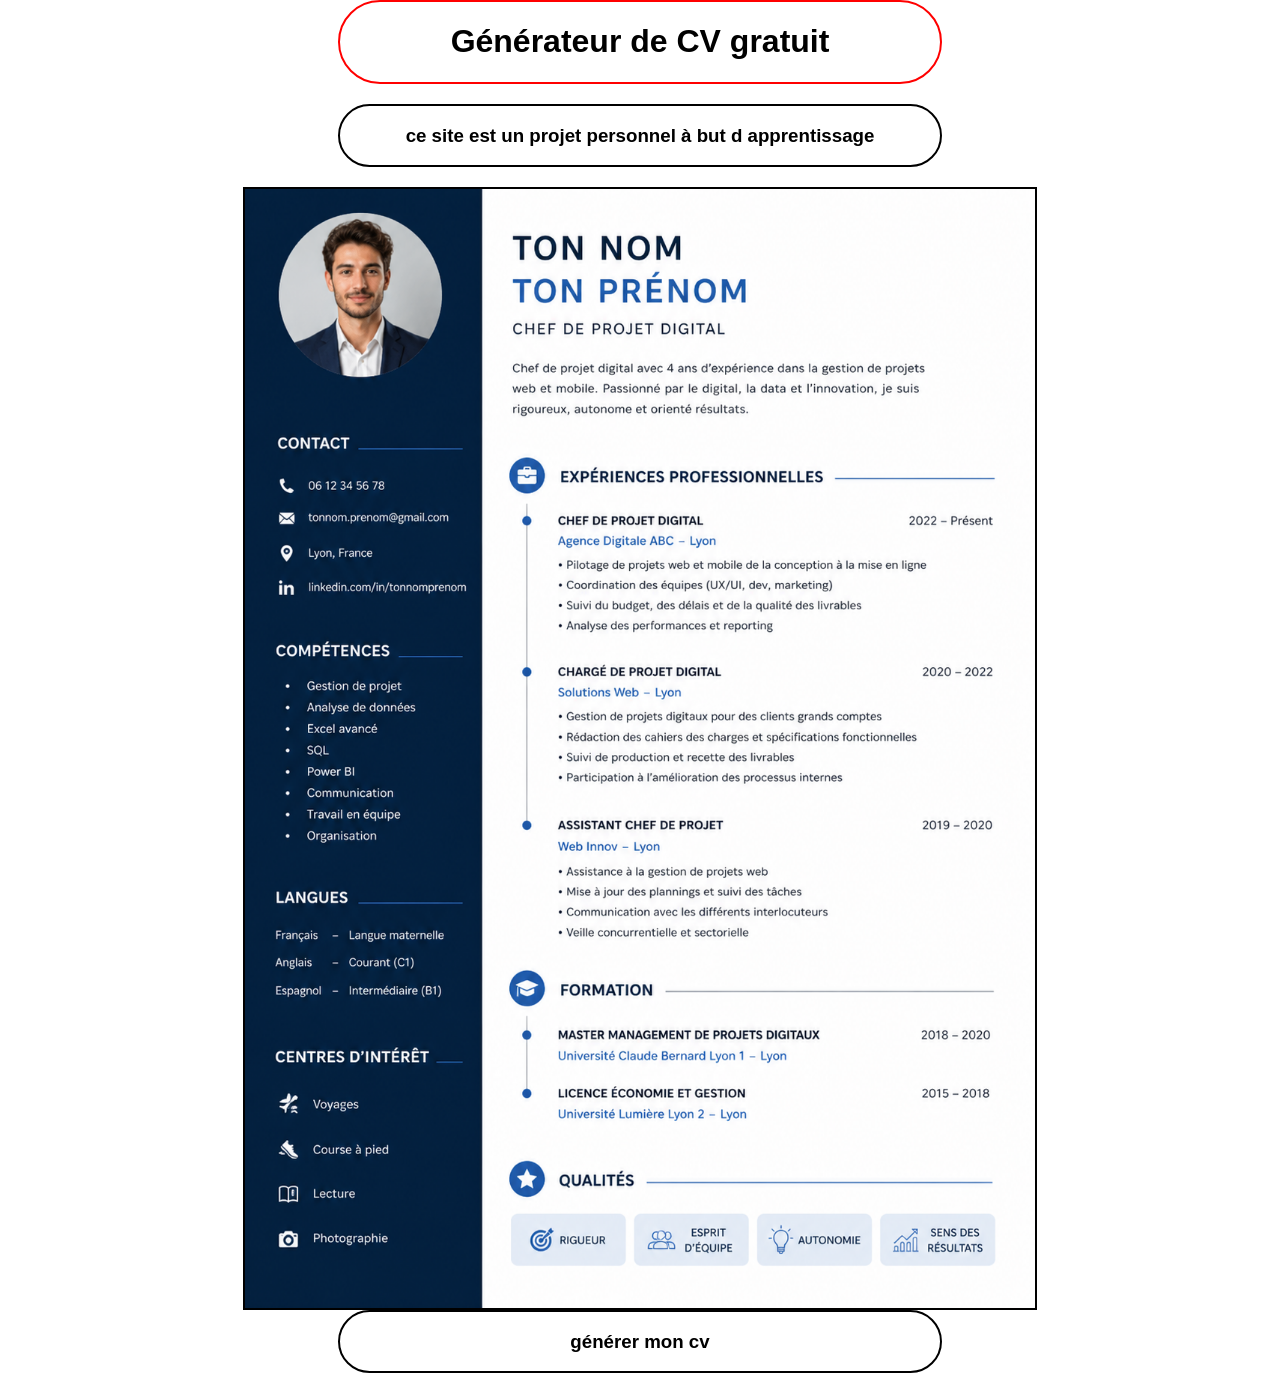
<file: index.html>
<!DOCTYPE html>
<html>
<head>
    <title>GenCV</title>
    <link rel="stylesheet" href="style.css">
</head>
<body>
        <div id="d1">
            <h1>Générateur de CV gratuit
                </h1>
                    </div>
        
                    <div id="d2">
            <h3>ce site est un projet personnel à but d apprentissage
                </h3>
                    </div>
        
        <div id="d3">
            <a href="formulaire1.html"> 
                <img id="cv" src="cvexemple.png" alt="générer mon cv">
                 </a>
                    </div>
        <div id="d4">
            <h3>générer mon cv</h3>
        </div>
  
<script src="script.js"></script>
</body>
</html>
</file>
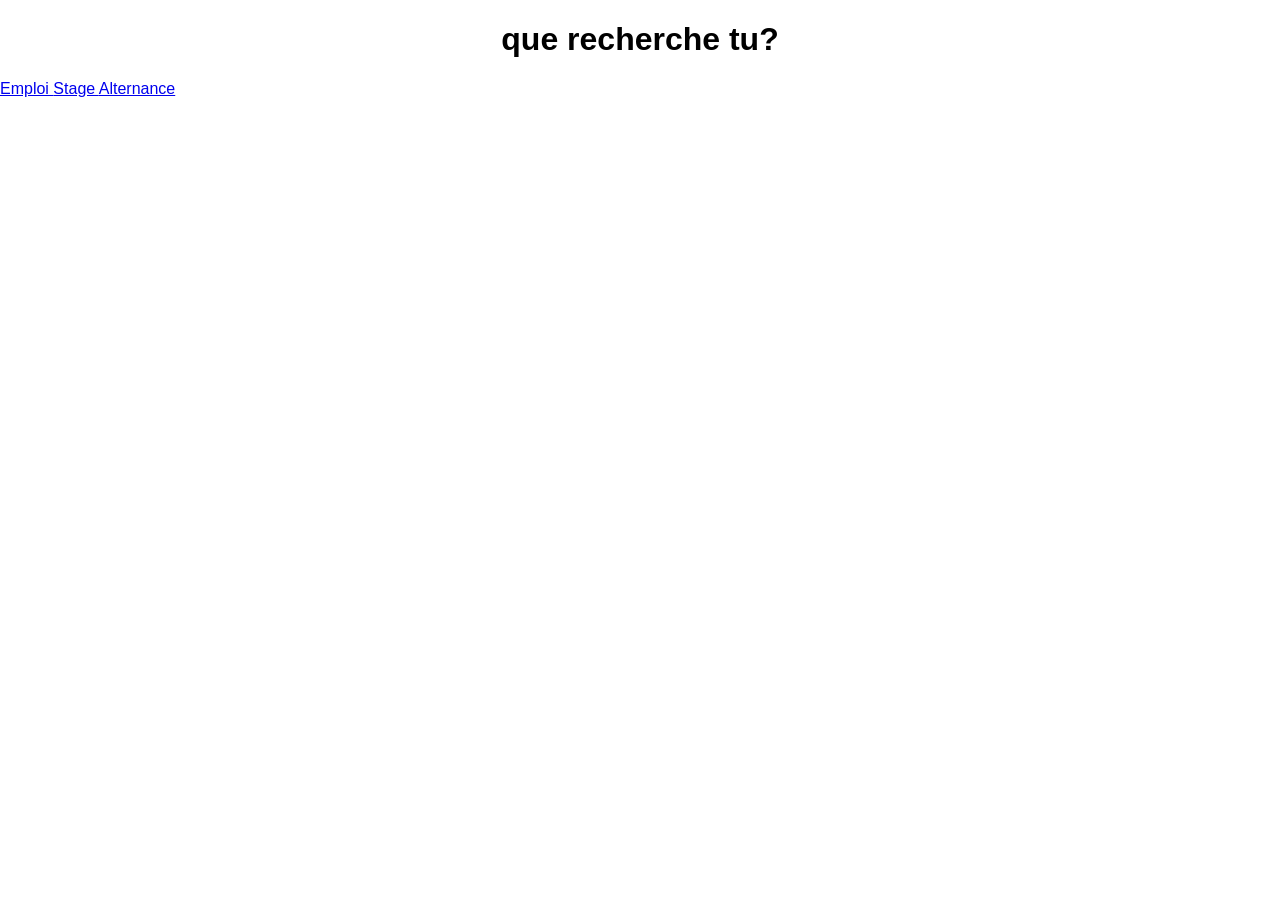
<file: formulaire1.html>
<!DOCTYPE html>
<html lang="fr">

<head>
    <meta charset="UTF-8">
    <meta name="viewport" content="width=device-width, initial-scale=1.0">
    <title>Mon site</title>

    <link rel="stylesheet" href="style.css">
</head>

<body>
    
    <div id="q"><h1>que recherche tu?</h1></div>
    <a href="formulaire2.html" onclick="sauvegarderObjectif('emploi')">
    Emploi
</a>

<a href="formulaire2.html" onclick="sauvegarderObjectif('stage')">
    Stage
</a>

<a href="formulaire2.html" onclick="sauvegarderObjectif('stage')">
    Alternance
</a>
    


    
<script src="script.js"></script>
</body>

</html>
</file>
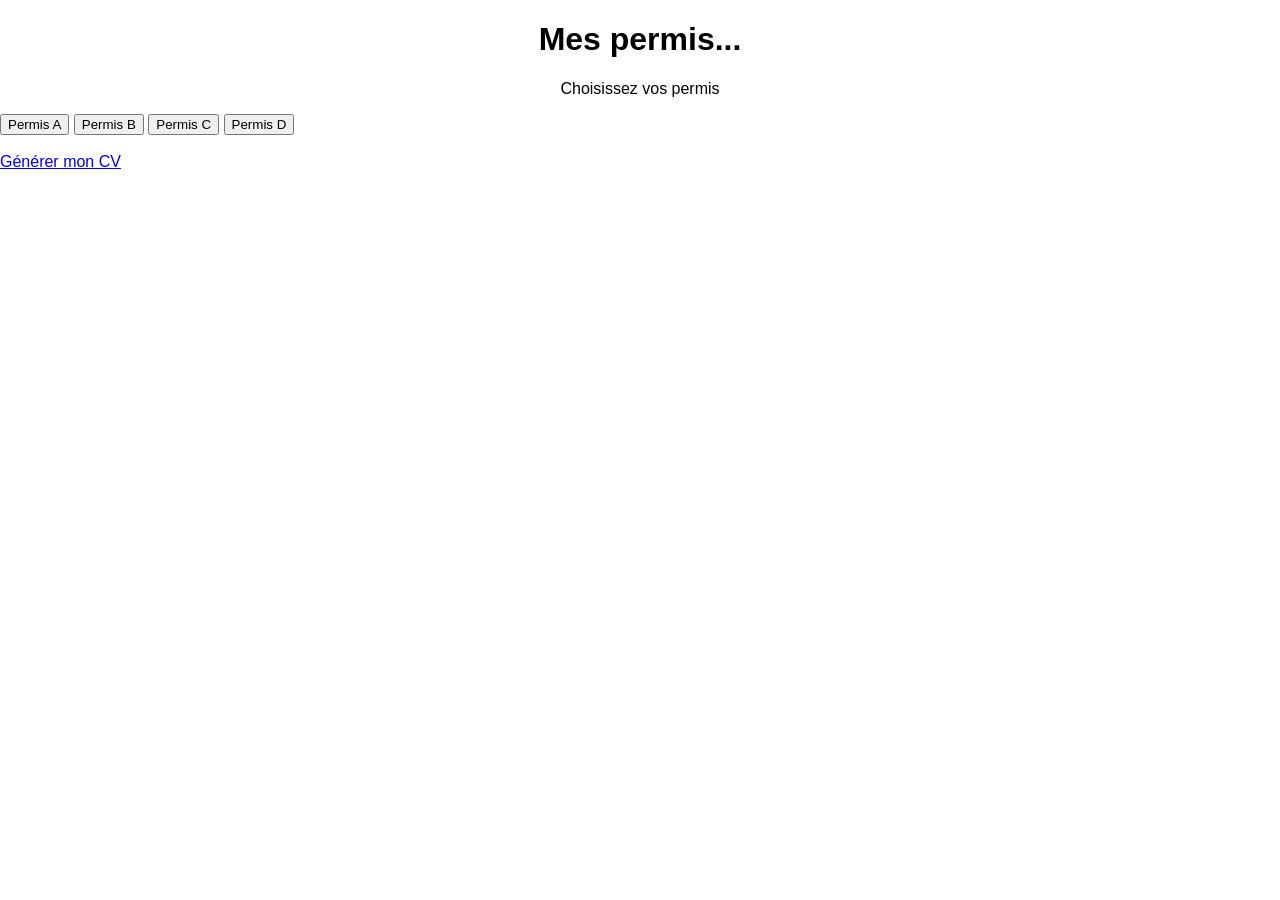
<file: formulaire10.html>
<!DOCTYPE html>
<html lang="fr">

<head>
    <meta charset="UTF-8">
    <title>Permis</title>
    <link rel="stylesheet" href="style.css">
</head>

<body>

    <div id="q">
        <h1>Mes permis...</h1>
    </div>

    <div id="q">
        <p>Choisissez vos permis</p>
    </div>

    <button onclick="ajouterPermis('Permis A', this)">Permis A</button>
    <button onclick="ajouterPermis('Permis B', this)">Permis B</button>
    <button onclick="ajouterPermis('Permis C', this)">Permis C</button>
    <button onclick="ajouterPermis('Permis D', this)">Permis D</button>

    <br><br>

    <a href="formulaire11.html">Générer mon CV</a>

    <script src="script.js"></script>

</body>

</html>
</file>
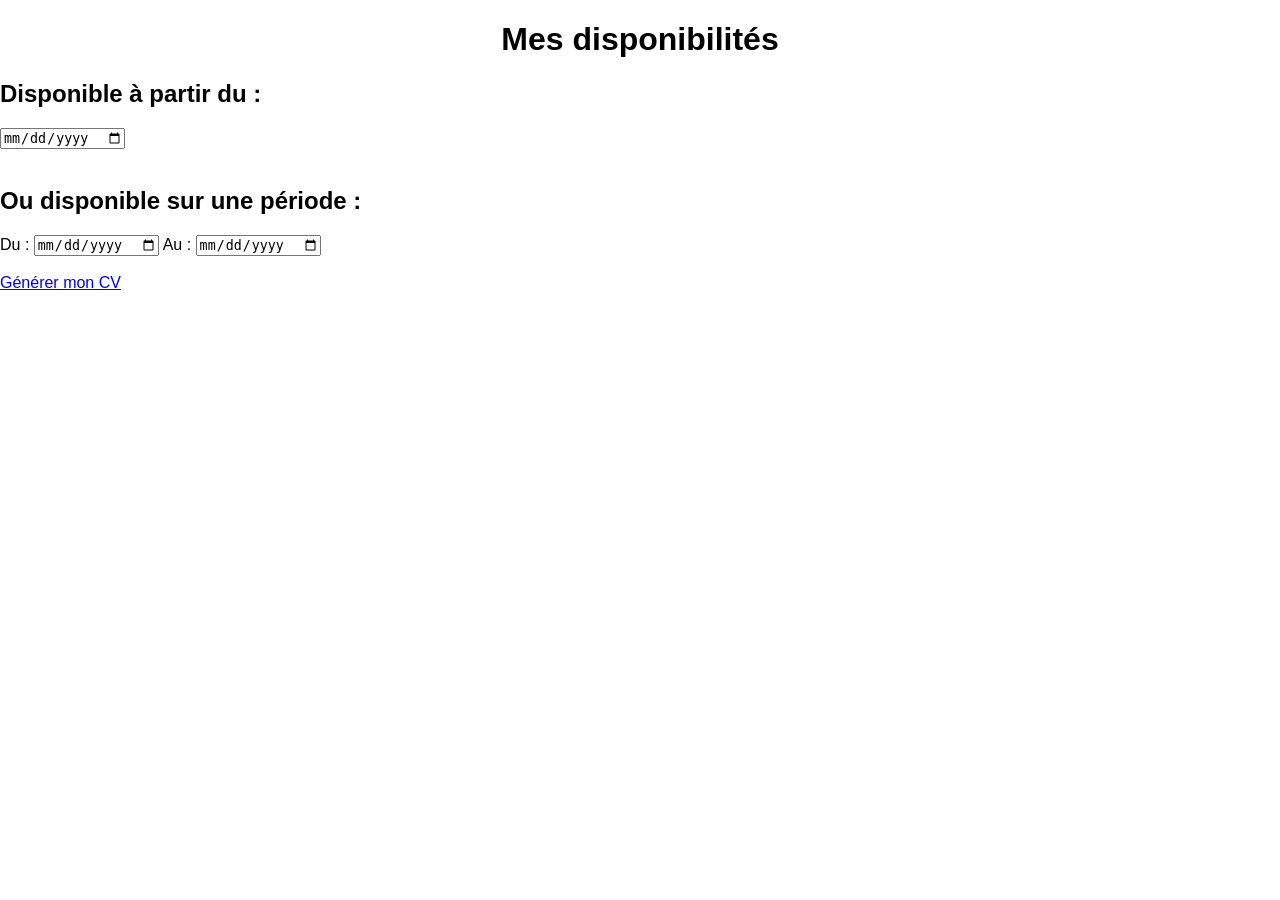
<file: formulaire11.html>
<!DOCTYPE html>
<html lang="fr">

<head>
    <meta charset="UTF-8">
    <title>Disponibilité</title>
    <link rel="stylesheet" href="style.css">
</head>

<body>

    <div id="q">
        <h1>Mes disponibilités</h1>
    </div>

    <h2>Disponible à partir du :</h2>

    <input type="date" id="dateDebut">

    <br><br>

    <h2>Ou disponible sur une période :</h2>

    <label>Du :</label>
    <input type="date" id="datePeriodeDebut">

    <label>Au :</label>
    <input type="date" id="datePeriodeFin">

    <br><br>
    <a href="gencv1.html" onclick="sauvegarderDisponibilite()">Générer mon CV

    </a>

    <script src="script.js"></script>

</body>

</html>
</file>
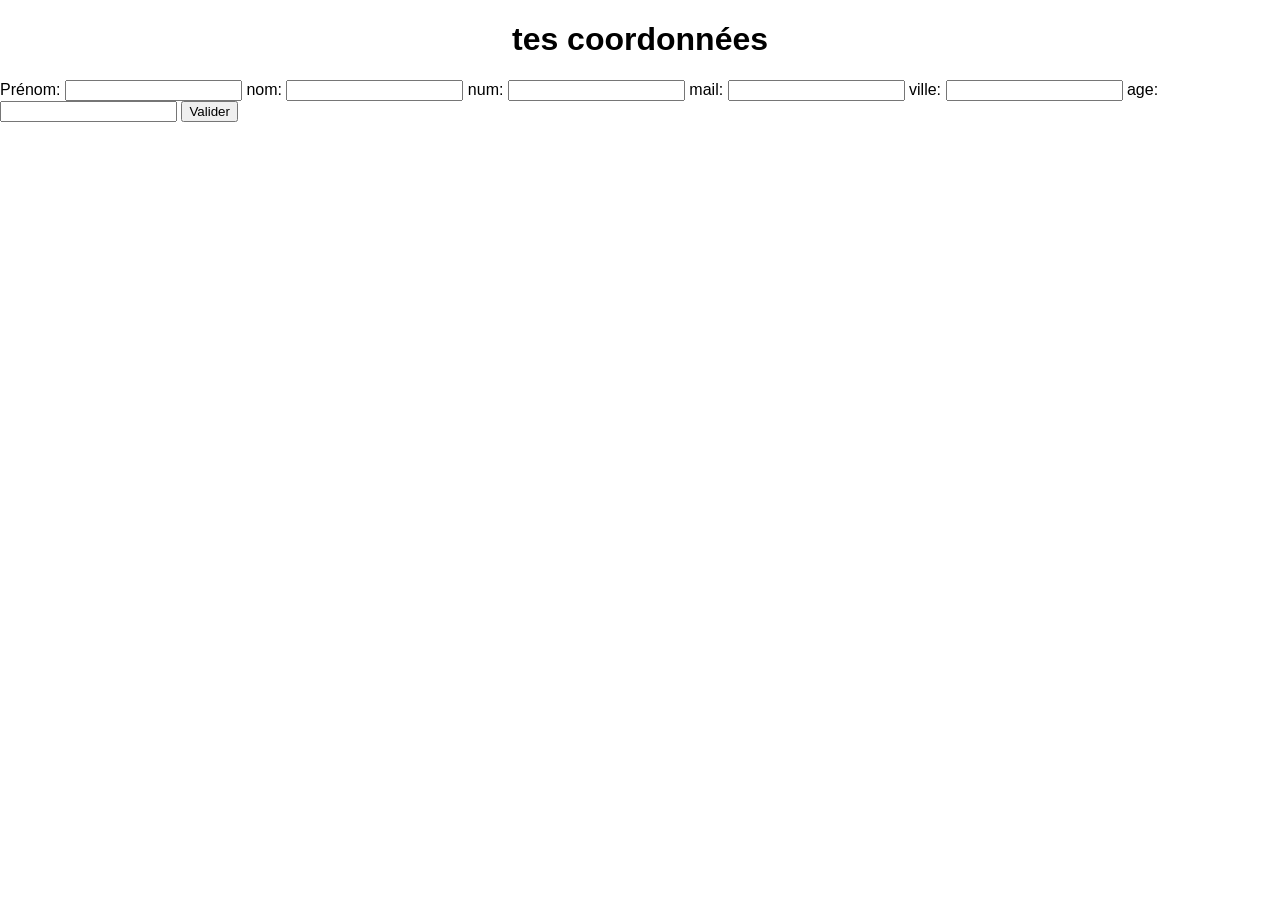
<file: formulaire2.html>
<!DOCTYPE html>
<html lang="fr">

<head>
    <meta charset="UTF-8">
    <meta name="viewport" content="width=device-width, initial-scale=1.0">
    <title>Mon site</title>

    <link rel="stylesheet" href="style.css">
</head>

<body>
    <div id="q"><h1>tes coordonnées</h1></div>
    <form onsubmit="sauvegarder(event)" action="formulaire3.html">
        <label for="prénom">Prénom:</label>
        <input type="text" id="prenom">

        <label for="nom">nom:</label>
        <input type="text" id="nom">

        <label for="num">num:</label>
        <input type="text" id="num">

        <label for="mail">mail:</label>
        <input type="text" id="mail">

        <label for="ville">ville:</label>
        <input type="text" id="ville">

        <label for="age">age:</label>
        <input type="text" id="age">

        <button type="submit">  Valider </button>
    </form>
    
    


    
<script src="script.js"></script>
</body>

</html>
</file>
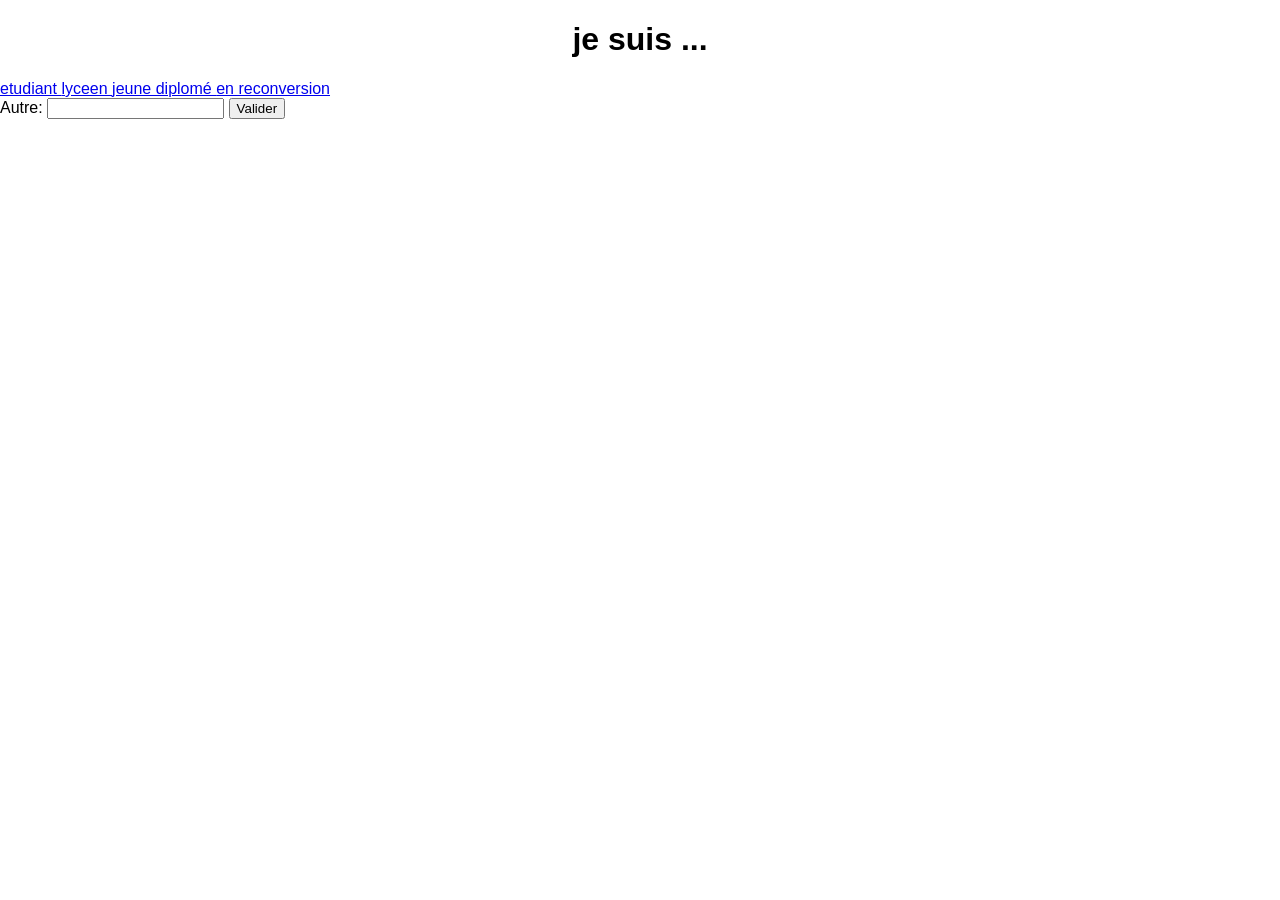
<file: formulaire3.html>
<!DOCTYPE html>
<html lang="fr">

<head>
    <meta charset="UTF-8">
    <meta name="viewport" content="width=device-width, initial-scale=1.0">
    <title>Mon site</title>

    <link rel="stylesheet" href="style.css">
</head>

<body>
    
    <div id="q"><h1>je suis ... </h1></div>

    <a href="formulaire4.html" onclick="sauvegarderjesuis('etudiant')">
    etudiant
</a>

<a href="formulaire4.html" onclick="sauvegarderjesuis('lyceen')">
    lyceen
</a>

<a href="formulaire4.html" onclick="sauvegarderjesuis('jeune diplome')">
    jeune diplomé
</a>

<a href="formulaire4.html" onclick="sauvegarderjesuis('en reconversion')">
    en reconversion
</a>

   <form onsubmit="sauvegarderjesuisautre()" action="formulaire4.html"> 
   
    <label for="jesuis" >Autre:</label>
    <input type="text" id="jesuis">

    <button type="submit">Valider</button>
        </form>
    





    
<script src="script.js"></script>

</body>

</html>
</file>
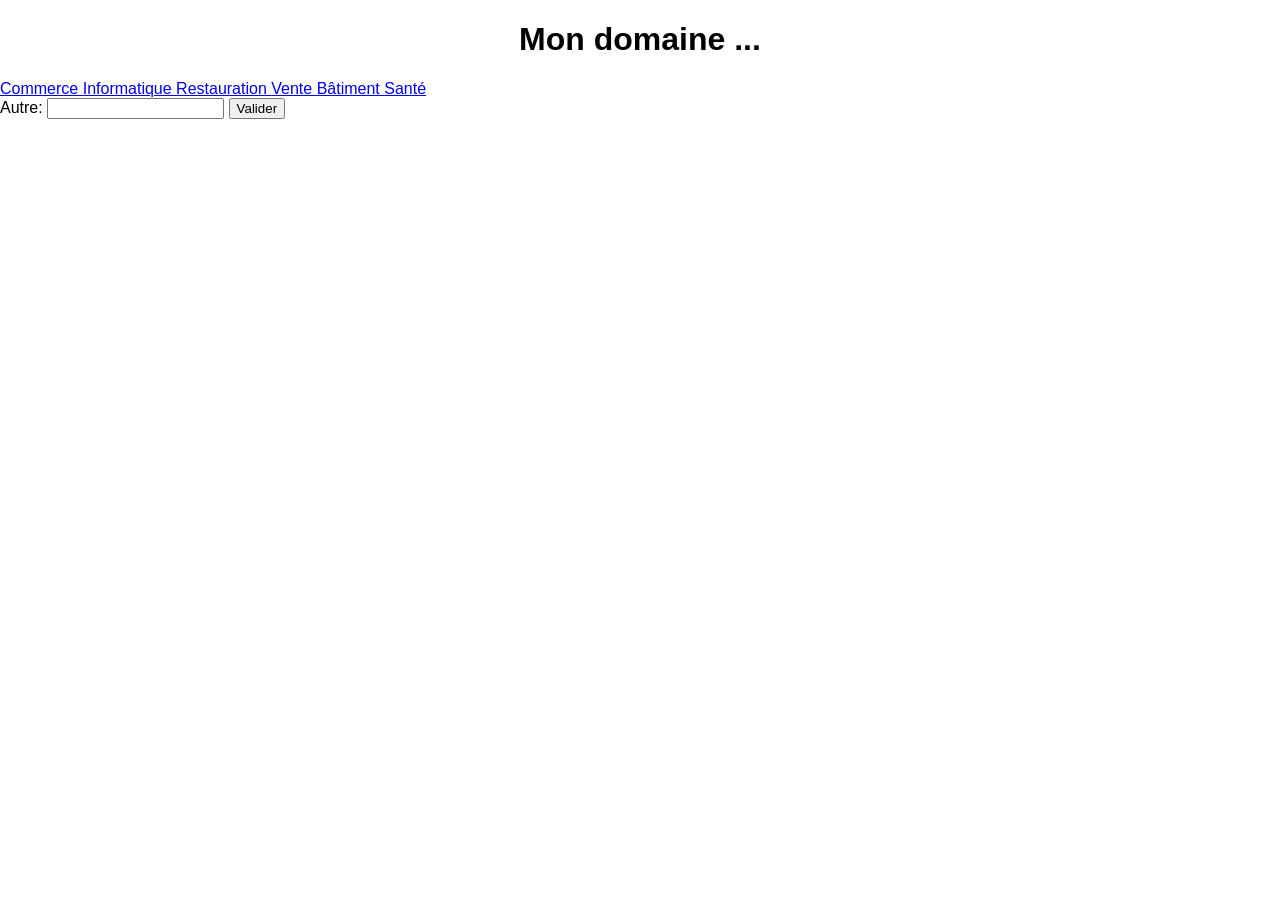
<file: formulaire4.html>
<!DOCTYPE html>
<html lang="fr">

<head>
    <meta charset="UTF-8">
    <meta name="viewport" content="width=device-width, initial-scale=1.0">
    <title>Mon site</title>

    <link rel="stylesheet" href="style.css">
</head>

<body>
    
    <div id="q"><h1>Mon domaine ... </h1></div>

<a href="formulaire5.html" onclick="sauvegarderdomaine('le secteur commerce')">
    Commerce
</a>

<a href="formulaire5.html" onclick="sauvegarderdomaine('le secteur informatique')">
    Informatique
</a>

<a href="formulaire5.html" onclick="sauvegarderdomaine('le secteur restauration')">
    Restauration
</a>

<a href="formulaire5.html" onclick="sauvegarderdomaine('le secteur vente')">
    Vente
</a>

<a href="formulaire5.html" onclick="sauvegarderdomaine('le secteur bâtiment')">
    Bâtiment
</a>

<a href="formulaire5.html" onclick="sauvegarderdomaine('le secteur santé')">
    Santé
</a>


   <form onsubmit="sauvegarderdomaineautre()" action="formulaire5.html"> 
   
    <label for="domaine" >Autre:</label>
    <input type="text" id="domaine">

    <button type="submit">Valider</button>
        </form>
    





    
<script src="script.js"></script>

</body>

</html>
</file>
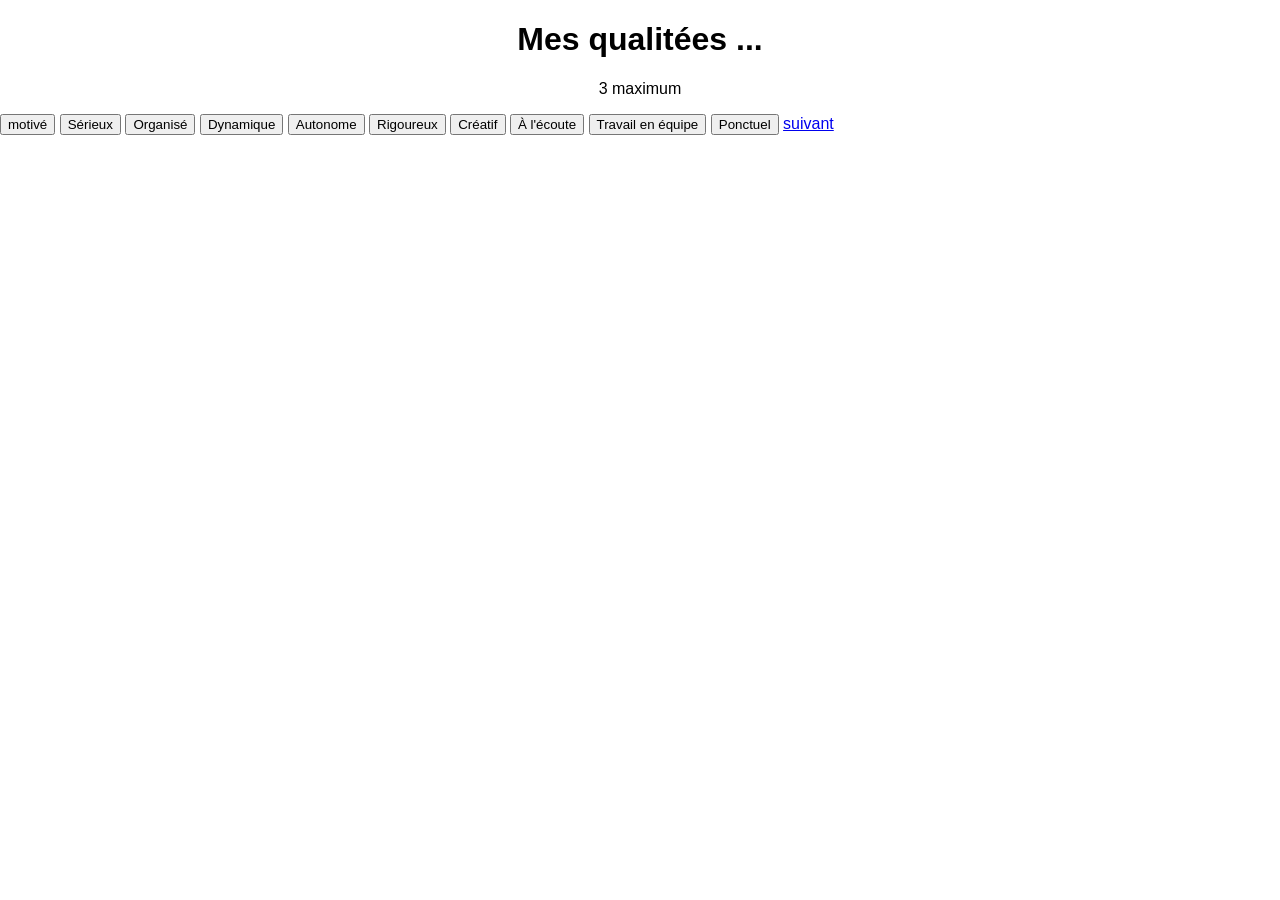
<file: formulaire5.html>
<!DOCTYPE html>
<html lang="fr">

<head>
    <meta charset="UTF-8">
    <meta name="viewport" content="width=device-width, initial-scale=1.0">
    <title>Mon site</title>

    <link rel="stylesheet" href="style.css">
</head>

<body>
    
    <div id="q"><h1>Mes qualitées ... </h1></div>
    <div id="q"><p>3 maximum </p></div>

    <button onclick="ajouterqualitee('motivé', this)">motivé</button>
    <button onclick="ajouterqualitee('Sérieux', this)">Sérieux</button>
    <button onclick="ajouterqualitee('Organisé', this)">Organisé</button>
    <button onclick="ajouterqualitee('Dynamique', this)">Dynamique</button>
    <button onclick="ajouterqualitee('Autonome', this)">Autonome</button>
    <button onclick="ajouterqualitee('Rigoureux', this)">Rigoureux</button>
    <button onclick="ajouterqualitee(' Créatif', this)"> Créatif</button>
    <button onclick="ajouterqualitee('À l écoute', this)">À l'écoute</button>
    <button onclick="ajouterqualitee('Travail en équipe', this)">Travail en équipe</button>
    <button onclick="ajouterqualitee('Ponctuel', this)">Ponctuel</button>
    <a href="formulaire6.html">suivant</a>
   
<script src="script.js"></script>

</body>

</html>
</file>
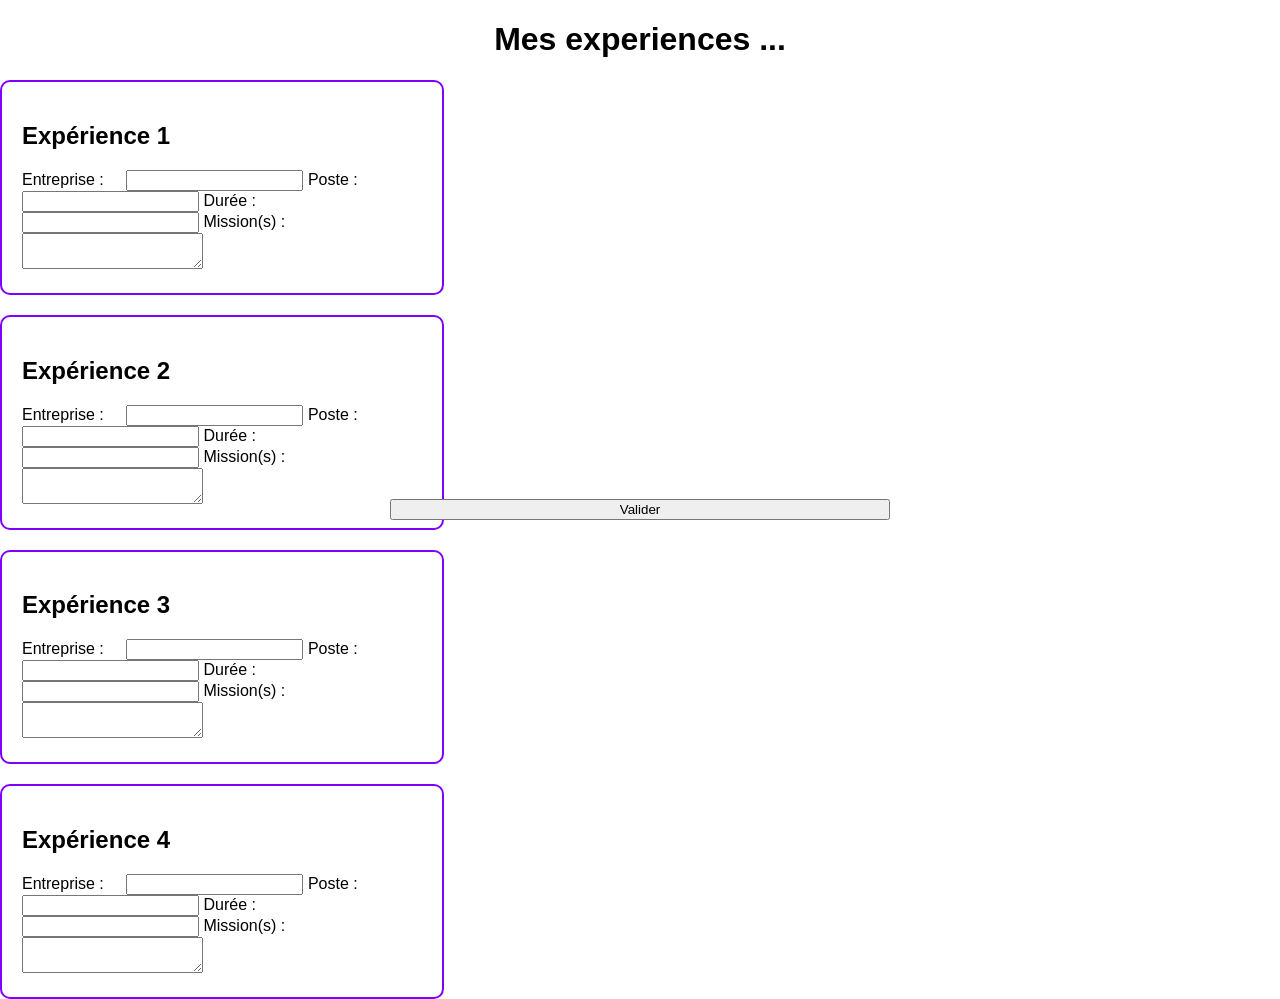
<file: formulaire6.html>
<!DOCTYPE html>
<html lang="fr">

<head>
    <meta charset="UTF-8">
    <meta name="viewport" content="width=device-width, initial-scale=1.0">
    <title>Mon site</title>

    <link rel="stylesheet" href="style.css">
</head>

<body>
    
    <div id="q"><h1>Mes experiences ... </h1></div>

    <form onsubmit="sauvegarderToutesLesExperiences()" action="formulaire7.html">

    <div class="experiences">

        <h2>Expérience 1</h2>

        <label>Entreprise :</label>
        <input type="text" id="entreprise1">

        <label>Poste :</label>
        <input type="text" id="poste1">

        <label>Durée :</label>
        <input type="text" id="duree1">

        <label>Mission(s) :</label>
        <textarea id="mission1"></textarea>
    </div>

    <div class="experiences">

        <h2>Expérience 2</h2>

        <label>Entreprise :</label>
        <input type="text" id="entreprise2">

        <label>Poste :</label>
        <input type="text" id="poste2">

        <label>Durée :</label>
        <input type="text" id="duree2">

        <label>Mission(s) :</label>
        <textarea id="mission2"></textarea>
    </div>

    <div class="experiences">

        <h2>Expérience 3</h2>

        <label>Entreprise :</label>
        <input type="text" id="entreprise3">

        <label>Poste :</label>
        <input type="text" id="poste3">

        <label>Durée :</label>
        <input type="text" id="duree3">

        <label>Mission(s) :</label>
        <textarea id="mission3"></textarea>
    </div>

     <div class="experiences">
    
        <h2>Expérience 4</h2>

        <label>Entreprise :</label>
        <input type="text" id="entreprise4">

        <label>Poste :</label>
        <input type="text" id="poste4">

        <label>Durée :</label>
        <input type="text" id="duree4">

        <label>Mission(s) :</label>
        <textarea id="mission4"></textarea>
    </div>


    <button type="submit" id="exp">Valider</button>

</form>

   


<script src="script.js"></script>

</body>

</html>
</file>
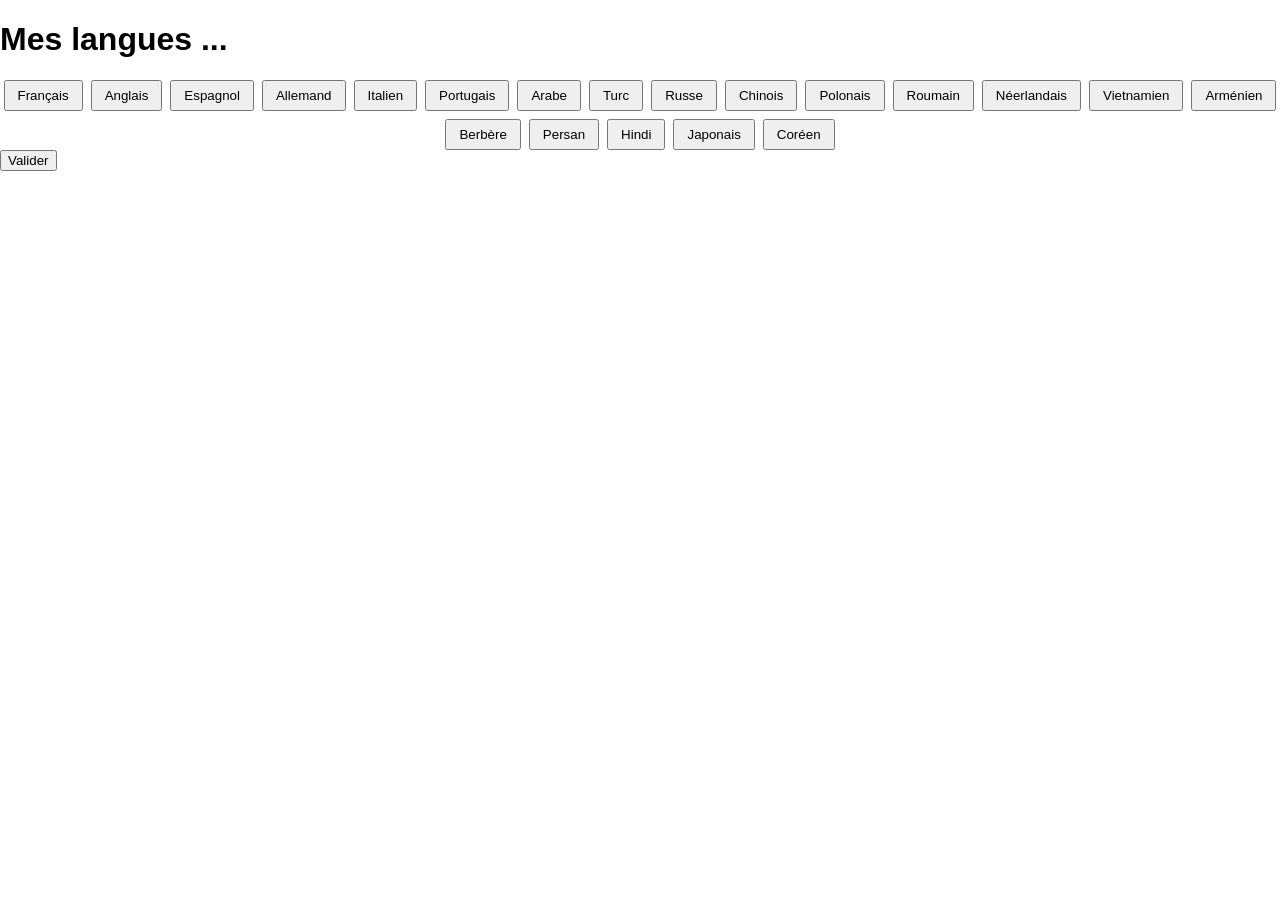
<file: formulaire7.html>
<!DOCTYPE html>
<html lang="fr">
<head>
    <meta charset="UTF-8">
    <title>Mes langues</title>
    <link rel="stylesheet" href="style.css">
</head>

<body>

    <h1>Mes langues ...</h1>

    <div class="langues" id="listeLangues"></div>

    <div id="zoneNiveau">
        <h2 id="titreNiveau">Choisis ton niveau</h2>

        <button onclick="choisirNiveau('Débutant')">Débutant</button>
        <button onclick="choisirNiveau('Intermédiaire')">Intermédiaire</button>
        <button onclick="choisirNiveau('Avancé')">Avancé</button>
        <button onclick="choisirNiveau('Courant')">Courant</button>
        <button onclick="choisirNiveau('Langue maternelle')">Langue maternelle</button>
    </div>

    <button id="valider-langues" onclick="sauvegarderLanguesFinal()">
        Valider
    </button>

    <div id="resultat"></div>

    <script src="script.js"></script>

</body>
</html>
</file>
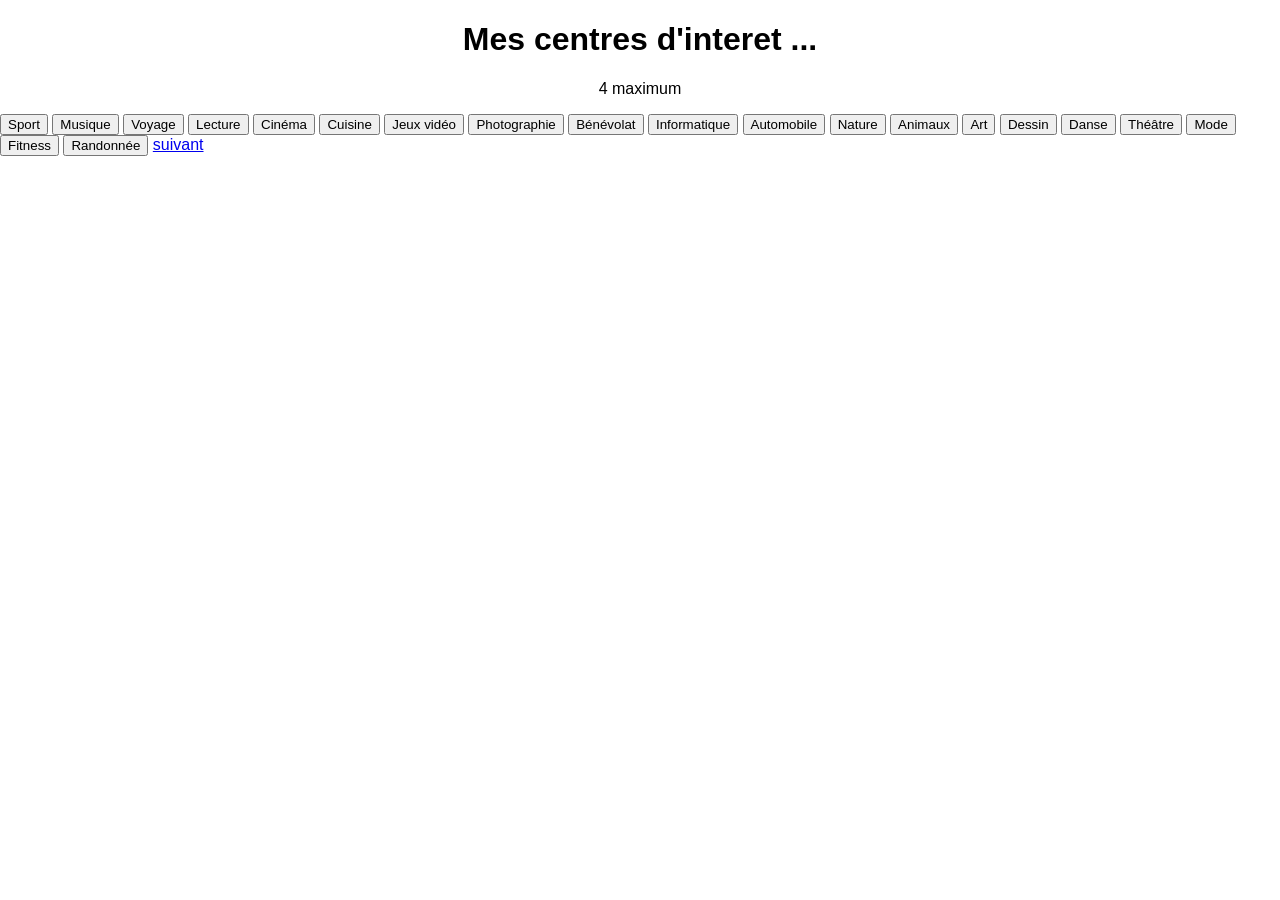
<file: formulaire8.html>
<!DOCTYPE html>
<html lang="fr">

<head>
    <meta charset="UTF-8">
    <meta name="viewport" content="width=device-width, initial-scale=1.0">
    <title>Mon site</title>

    <link rel="stylesheet" href="style.css">
</head>

<body>
    
    <div id="q"><h1>Mes centres d'interet ... </h1></div>
    <div id="q"><p>4 maximum </p></div>

    <button onclick="ajouterinterets('Sport', this)">Sport</button>
    <button onclick="ajouterinterets('Musique', this)">Musique</button>
    <button onclick="ajouterinterets('Voyage', this)">Voyage</button>
    <button onclick="ajouterinterets('Lecture', this)">Lecture</button>
    <button onclick="ajouterinterets('Cinéma', this)">Cinéma</button>
    <button onclick="ajouterinterets('Cuisine', this)">Cuisine</button>
    <button onclick="ajouterinterets('Jeux vidéo', this)">Jeux vidéo</button>
    <button onclick="ajouterinterets('Photographie', this)">Photographie</button>
    <button onclick="ajouterinterets('Bénévolat', this)">Bénévolat</button>
    <button onclick="ajouterinterets('Informatique', this)">Informatique</button>
    <button onclick="ajouterinterets('Automobile', this)">Automobile</button>
    <button onclick="ajouterinterets('Nature', this)">Nature</button>
    <button onclick="ajouterinterets('Animaux', this)">Animaux</button>
    <button onclick="ajouterinterets('Art', this)">Art</button>
    <button onclick="ajouterinterets('Dessin', this)">Dessin</button>
    <button onclick="ajouterinterets('Danse', this)">Danse</button>
    <button onclick="ajouterinterets('Théâtre', this)">Théâtre</button>
    <button onclick="ajouterinterets('Mode', this)">Mode</button>
    <button onclick="ajouterinterets('Fitness', this)">Fitness</button>
    <button onclick="ajouterinterets('Randonnée', this)">Randonnée</button>
    <a href="formulaire9.html">suivant</a>
   
<script src="script.js"></script>

</body>

</html>
</file>
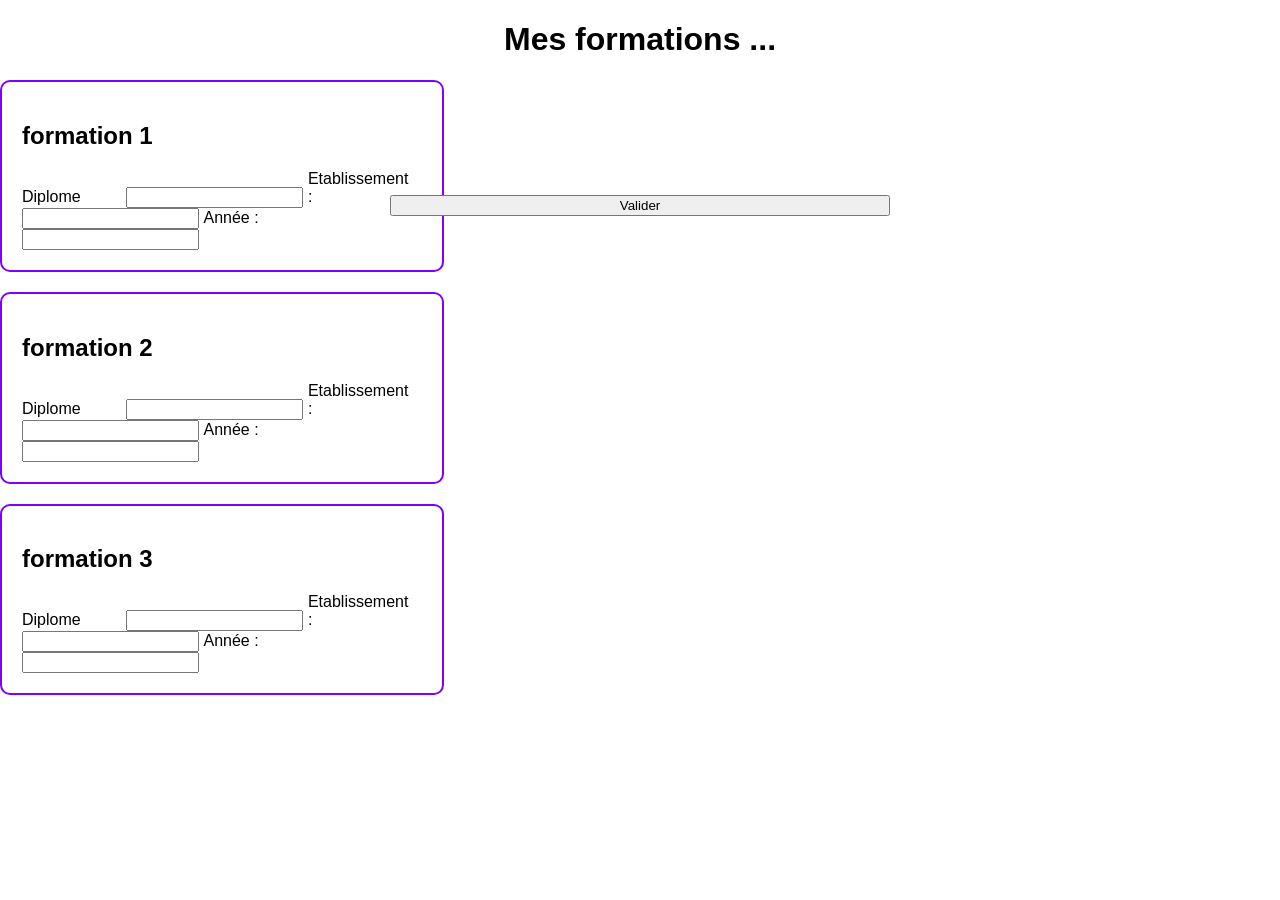
<file: formulaire9.html>
<!DOCTYPE html>
<html lang="fr">

<head>
    <meta charset="UTF-8">
    <meta name="viewport" content="width=device-width, initial-scale=1.0">
    <title>Mon site</title>

    <link rel="stylesheet" href="style.css">
</head>

<body>
    
    <div id="q"><h1>Mes formations ... </h1></div>

    <form onsubmit="sauvegarderToutesLesformations()" action="formulaire10.html">

    <div class="formations">

        <h2>formation 1</h2>

        <label>Diplome</label>
        <input type="text" id="diplome1">

        <label>Etablissement :</label>
        <input type="text" id="etablissement1">

        <label>Année :</label>
        <input type="text" id="année1">
    </div>
    
    <div class="formations">

        <h2>formation 2</h2>

        <label>Diplome</label>
        <input type="text" id="diplome2">

        <label>Etablissement :</label>
        <input type="text" id="etablissement2">

        <label>Année :</label>
        <input type="text" id="année2">
    </div>
    
    <div class="formations">

        <h2>formation 3</h2>

        <label>Diplome</label>
        <input type="text" id="diplome3">

        <label>Etablissement :</label>
        <input type="text" id="etablissement3">

        <label>Année :</label>
        <input type="text" id="année3">
    </div>

   


    <button type="submit" id="exp2">Valider</button>

</form>

   


<script src="script.js"></script>

</body>

</html>
</file>
<file: style.css>
body {
    background-color: rgb(255, 255, 255);
}
#d1 {
    color: rgb(0, 0, 0);
    width: 500;
    text-align: center;
    border: 2px solid white;
    border-radius: 100px;
    width: 600px;
    margin: auto;
    border-color: rgb(255, 0, 0);
    
}

#d2 {
     color: rgb(0, 0, 0);
    width: 500;
    text-align: center;
    border: 2px solid white;
    border-radius: 100px;
    width: 600px;
    margin: auto;
    border-color: rgb(0, 0, 0);
    margin-top: 20px;
   


}

#d3 {
     text-align: center;
    margin: auto;
    margin-top: 20px;
   }

#cv {
    width: 150px;
    border: 2px solid rgb(0, 0, 0);
    text-align: center;
}

#d4 {
    text-align: center;
    color: rgb(0, 0, 0);
    border: 2px solid white;
    border-radius: 100px;
    margin: auto;
    width: 600px;
    border-color: rgb(0, 0, 0);
}

#cv:hover {
    transform: scale(1.05);
}

#q {
    text-align: center;
    color: rgb(0, 0, 0);
}

.experiences {
    border: 2px solid rgb(128, 0, 255);
    border-radius: 10px;
    padding: 20px;
    width: 400px;
    margin-top: 20px;
}

.experiences label {
    display: inline-block;
    width: 100px;
}

#active1 {
    position: relative;
}

#exp {
    display: block;
    margin: auto;
    width: 500px;
    margin-top: -500px;
}

.langues {
    display: flex;
    flex-wrap: wrap;
    gap: 8px;
    justify-content: center;
    margin-top: 20px;
}

.langues button {
    padding: 6px 12px;
    cursor: pointer;
    transition: transform 0.3s, background-color 0.3s;
}

.langues button:hover {
    transform: translateX(5px);
    background-color: #ddd;
}

.langues button:disabled {
    opacity: 0.5;
    cursor: not-allowed;
}

#zoneNiveau {
    display: none;
    margin-top: 30px;
    text-align: center;
}

.selectionne {
    background-color: blue !important;
    color: white !important;
}

.formations {
    border: 2px solid rgb(128, 0, 255);
    border-radius: 10px;
    padding: 20px;
    width: 400px;
    margin-top: 20px;
}

.formations label {
    display: inline-block;
    width: 100px;
}

#exp2 {
    display: block;
    margin: auto;
    width: 500px;
    margin-top: -500px;
}

button:hover {
    transform: scale(1.05);
}

body {
    margin: 0;
    font-family: Arial, sans-serif;
}

/* Bouton téléchargement */
button {
    cursor: pointer;
    transition: 0.3s;
}

button:hover {
    transform: scale(1.05);
}

/* Page CV */
#cv {
    width: 210mm;
    height: 297mm;
    margin: 0 auto;
    background: white;
    display: flex;
    overflow: hidden;
    box-sizing: border-box;
    color: #0b1f3a;
}

/* Colonne gauche */
#colonne-gauche {
    width: 32%;
    height: 297mm;
    background: #062447;
    color: white;
    padding: 22mm 8mm;
    box-sizing: border-box;
}

#colonne-gauche h2 {
    font-size: 15px;
    margin-top: 28px;
    border-bottom: 2px solid #2f80ed;
    padding-bottom: 6px;
    text-align: center;
}

#colonne-gauche p,
#colonne-gauche li {
    font-size: 10px;
    line-height: 1.5;
}

#colonne-gauche ul {
    padding-left: 18px;
}

/* Colonne droite */
#colonne-droite {
    width: 68%;
    height: 297mm;
    padding: 25mm 14mm;
    box-sizing: border-box;
}

#colonne-droite h1 {
    font-size: 28px;
    letter-spacing: 2px;
    margin-bottom: 5px;
    text-transform: uppercase;
    text-align: center;
}

#titreprofil {
    color: #2f80ed;
    letter-spacing: 2px;
    text-transform: uppercase;
    text-align: center;
    font-size: 13px;
}

#profil {
    text-align: center;
    font-size: 11px;
    line-height: 1.5;
    margin-bottom: 25px;
}

#colonne-droite h2 {
    font-size: 17px;
    margin-top: 24px;
    border-bottom: 2px solid #2f80ed;
    padding-bottom: 6px;
    text-align: center;
}

#cv h3 {
    font-size: 13px;
    margin-bottom: 4px;
    text-align: center;
}

#cv p,
#cv li {
    font-size: 11px;
    line-height: 1.4;
}

.experience-cv,
.formation-cv {
    margin-bottom: 15px;
    text-align: center;
}

/* Qualités */
#qualites {
    display: flex;
    flex-wrap: wrap;
    gap: 8px;
    padding-left: 0;
    justify-content: center;
}

#qualites li {
    list-style: none;
    background: #eaf2ff;
    padding: 8px 12px;
    border-radius: 6px;
}
</file>
